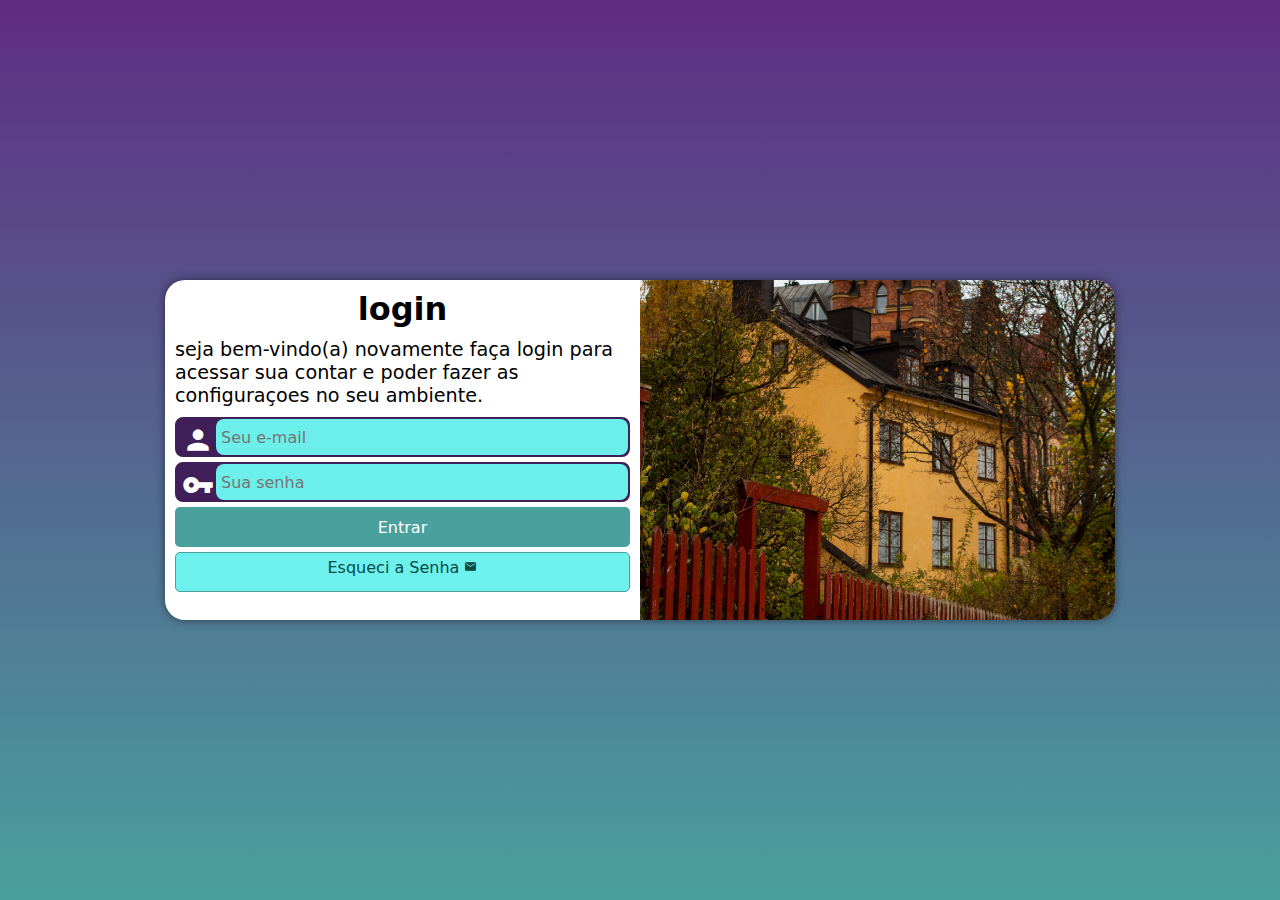
<file: projetos_all/projeto_login/index_projeto01.html>
<!DOCTYPE html>
<html lang="pt-br">
<head>
    <meta charset="UTF-8">
    <meta http-equiv="X-UA-Compatible" content="IE=edge">
    <meta name="viewport" content="width=device-width, initial-scale=1.0">
    <title>Document</title>
    <link href="https://fonts.googleapis.com/icon?family=Material+Icons" rel="stylesheet">
    <link rel="stylesheet" href="estilos/style.css" media="all">
    <link rel="stylesheet" href="estilos/media-query.css">
</head>
<body>
    <main>
        <section id="login">
            <div id="imagem"></div>
            <div id="formulario">
                <h1>login</h1>
                <p>seja bem-vindo(a) novamente faça login para acessar sua contar e poder fazer as configuraçoes no seu ambiente.</p>
                <form action="longin.php" method="post" autocomplete="on">
                    <div class="campo">
                        <i class="material-icons">person</i>
                        <input type="email" name="login" id="ilogin" placeholder="Seu e-mail" autocomplete="email" required maxlength="30">
                        <label for="ilogin">Login</label>
                    </div>
                    <div class="campo">
                        <i class="material-icons">vpn_key</i>
                        <input type="password" name="senha" id="isenha" placeholder="Sua senha" autocomplete="current-password" required minlength="8" maxlength="20">
                        <label for="isenha">Senha</label>
                    </div>
                    <input type="submit" value="Entrar">
                    <a href="esqueci.html" class="botao">
                        Esqueci a Senha <i class="material-icons">mail</i>
                    </a>
                </form>
            </div>
        </section>
    </main>
</body>
</html>
</file>
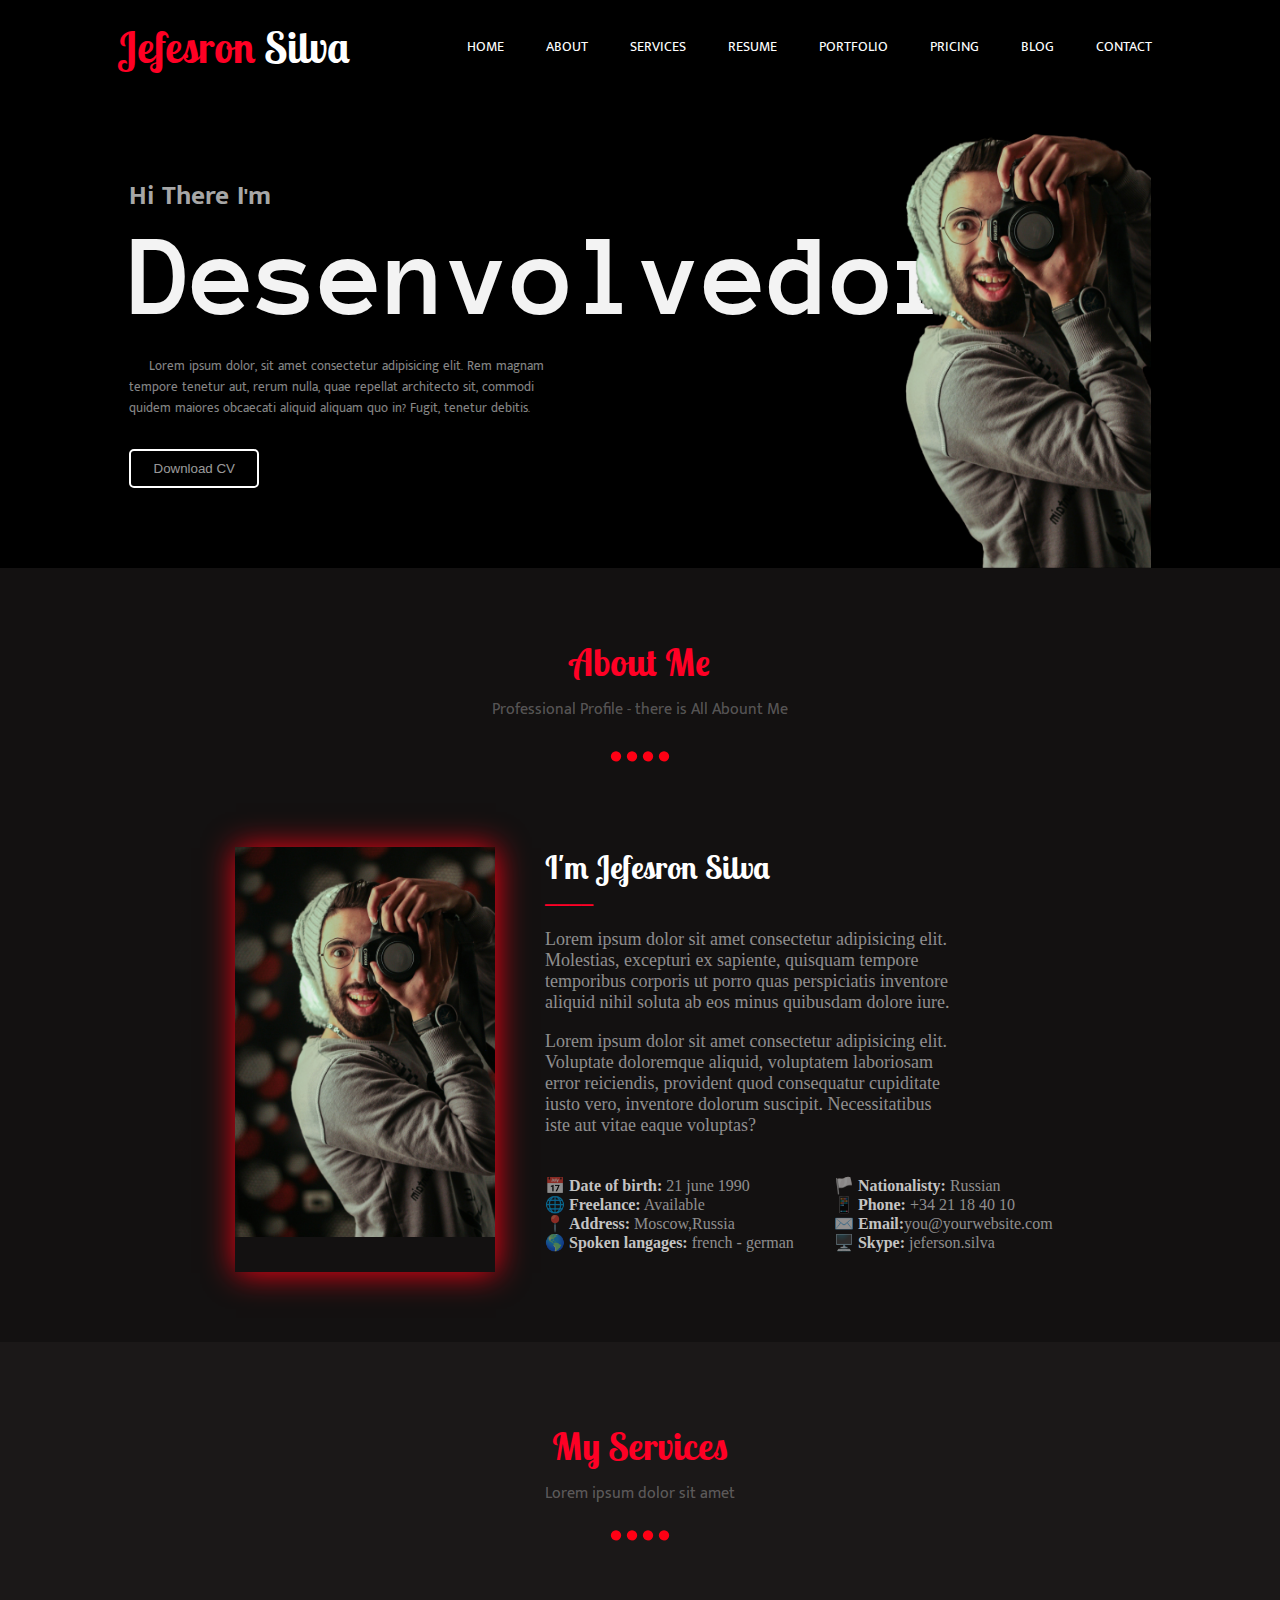
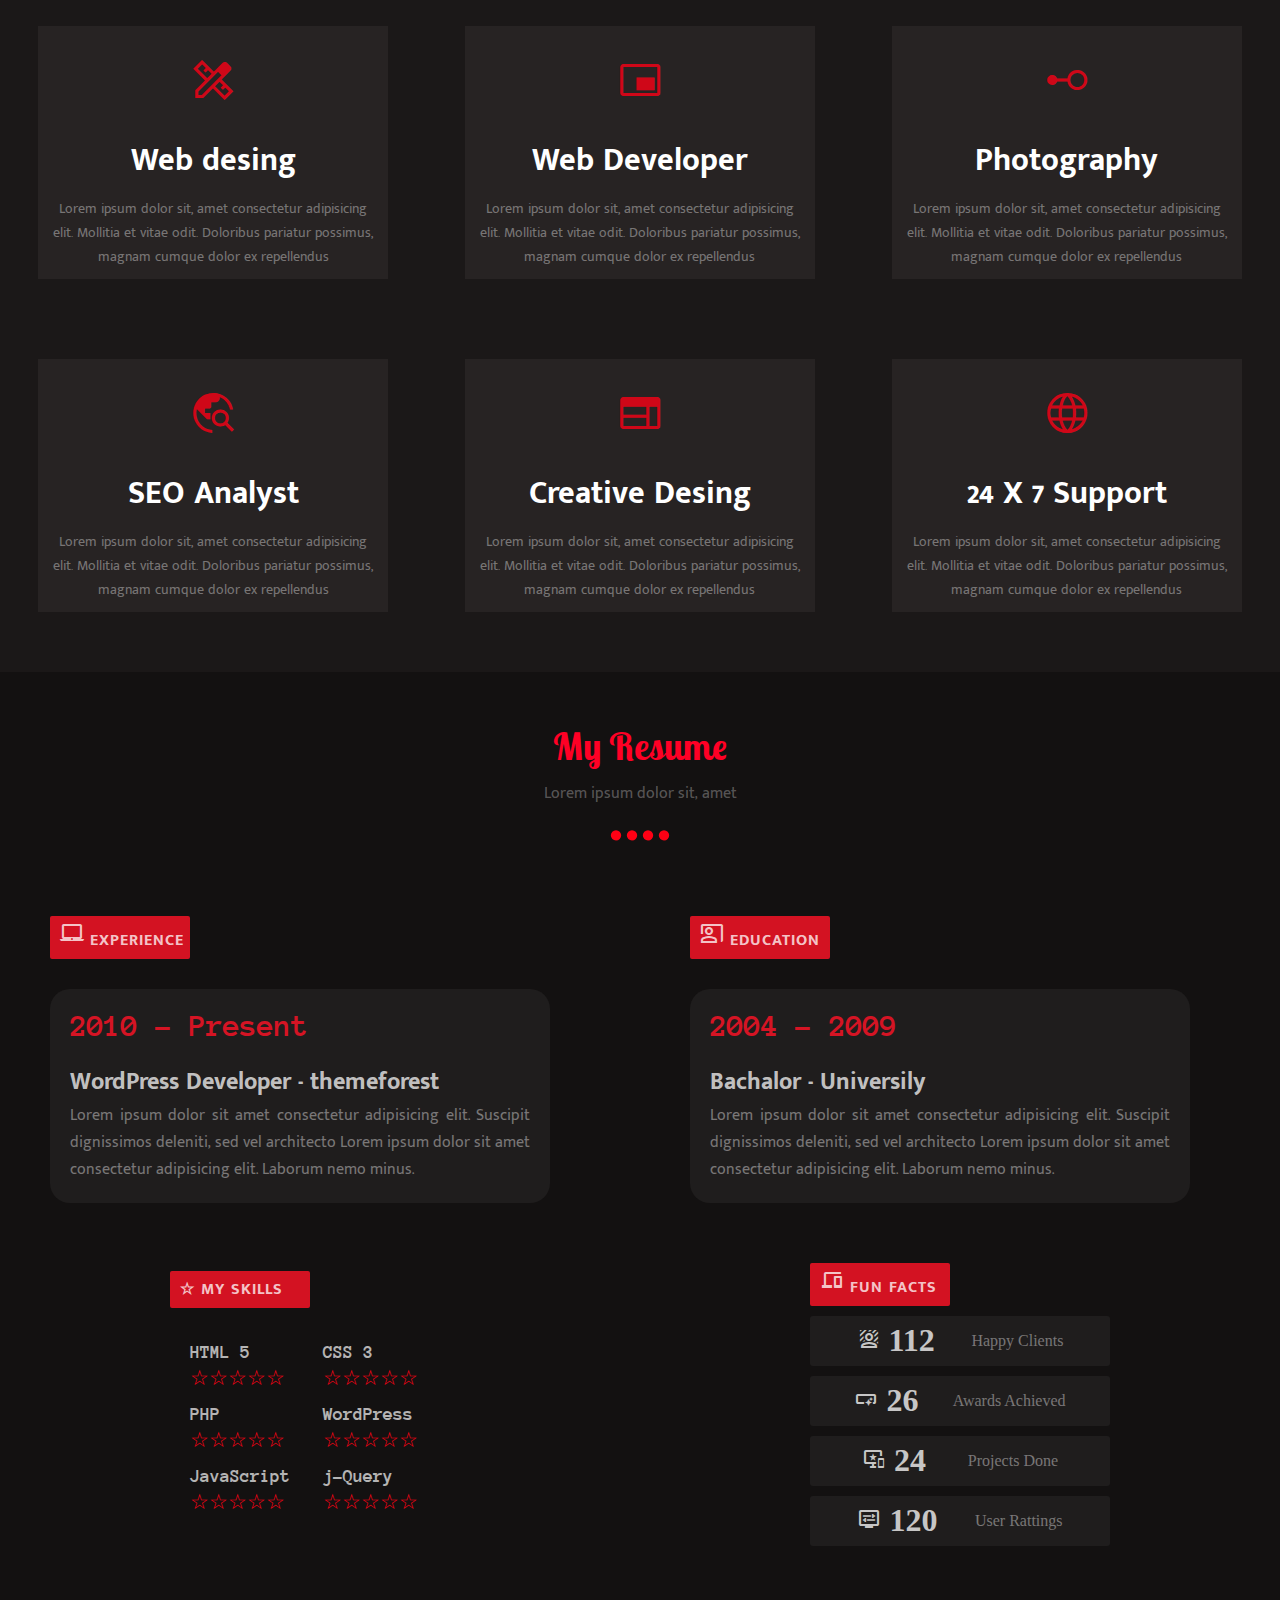
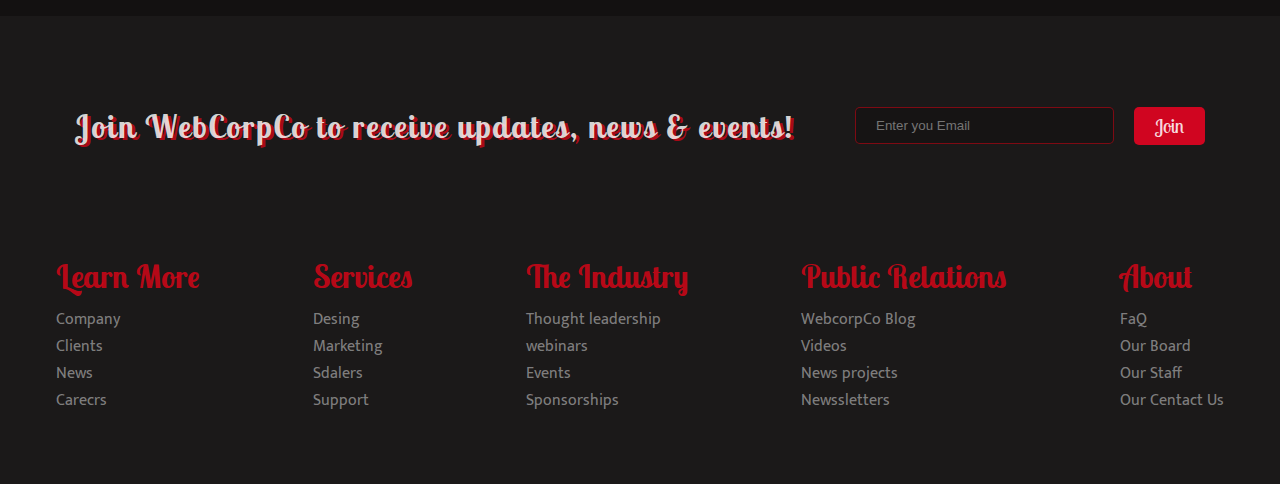
<file: projetos_all/projeto_PORTFOLIO.1.0/index_projeto02.html>
<!DOCTYPE html>
<html lang="pt-br">

<head>
    <meta charset="UTF-8">
    <meta http-equiv="X-UA-Compatible" content="IE=edge">
    <meta name="viewport" content="width=device-width, initial-scale=1.0">
    <title>Portfolio 1.0v</title>
    <link rel="stylesheet" href="estilos/style.css">
    <link rel="stylesheet" href="estilos/animaçao.css">
    <link rel="stylesheet" href="estilos/media_query_mobile.css">
    <link rel="stylesheet" href="estilos/media_query_tablet.css">
    <link rel="stylesheet" href="estilos/media_query_desktop.css">
    <link rel="stylesheet" href="https://fonts.googleapis.com/css2?family=Material+Symbols+Outlined:opsz,wght,FILL,GRAD@20..48,100..700,0..1,-50..200" />
</head>

<body>
    <header>
        <div class="container">
            <div class="logo">
                <h1><strong> Jefesron </strong> Silva </h1>
            </div>
            <div class="menu-desktop">
                <nav>
                    <a href="#">HOME</a>
                    <a href="#">ABOUT</a>
                    <a href="#">SERVICES</a>
                    <a href="#">RESUME</a>
                    <a href="#">PORTFOLIO</a>
                    <a href="#">PRICING</a>
                    <a href="#">BLOG</a>
                    <a href="#">CONTACT</a>
                </nav>
            </div>

            <button onclick="clica()" id="btn-menu">
                <span class="linha1"></span>
                <span class="linha2"></span>
                <span class="linha3"></span>
            </button>

            <div class="menu-mobile" id="menu-mobile">
                <nav>
                    <a href="#">HOME</a>
                    <a href="#">ABOUT</a>
                    <a href="#">SERVICES</a>
                    <a href="#">RESUME</a>
                    <a href="#">PORTFOLIO</a>
                    <a href="#">PRICING</a>
                    <a href="#">BLOG</a>
                    <a href="#">CONTACT</a>
                    <ul id="redes_sociais">
                        <a href="#" target="_blank"><img width="40" src="icon/icon-facebook01.png"></a>
                        <a href="#" target="_blank"><img width="45" src="icon/icon-instagram01.png"></a>
                        <a href="#" target="_blank"><img width="46" src="icon/icon-twitter01.png"></a>
                    </ul>
                </nav>
            </div>
        </div>
    </header>
    <main>
        <section id="container-sessao01">
            <div class="conteudo-sessao01">
                <h1>Hi There I'm</h1>
                <h2>Desenvolvedor</h2>
                <p>Lorem ipsum dolor, sit amet consectetur adipisicing elit. Rem magnam tempore tenetur aut, rerum
                    nulla, quae repellat architecto sit, commodi quidem maiores obcaecati aliquid aliquam quo in? Fugit,
                    tenetur debitis.</p>

                <button id="btn-label"> <a href="#">Download CV</a> </button>
            </div>
            <div id="img-sessao01"><img width="313" src="img/foto01.png"></div>
        </section>

        <section id="container-sessao02">
            <div class="ABOUT">
                <h1>About Me</h1>
                <p>Professional Profile - there is All Abount Me</p>
                <h2>....</h2>
            </div>

            <div class="conteiner-about">
                <div class="img-about"> <img width="260" src="img/foto-perfil.jpg"></div>
                <div class="conteudo-about">
                    <h1>I'm Jefesron Silva</h1>
                    <h2>____</h2>
                    <p>Lorem ipsum dolor sit amet consectetur adipisicing elit. Molestias, excepturi ex sapiente,
                        quisquam tempore temporibus corporis ut porro quas perspiciatis inventore aliquid nihil soluta
                        ab eos minus quibusdam dolore iure.</p> <br>
                    <p>Lorem ipsum dolor sit amet consectetur adipisicing elit. Voluptate doloremque aliquid, voluptatem
                        laboriosam error reiciendis, provident quod consequatur cupiditate iusto vero, inventore dolorum
                        suscipit. Necessitatibus iste aut vitae eaque voluptas?</p>

                    <nav class="nav-list-about">
                        <ul>
                            <div class="nav-01">
                                <p> 📅 <strong>Date of birth:</strong> 21 june 1990</p>
                                <p> 🌐<strong> Freelance:</strong> Available</p>
                                <p> 📍 <strong>Address:</strong> Moscow,Russia</p>
                                <p> 🌎 <strong>Spoken langages:</strong> french - german</p>
                            </div>
                            <div class="nav-02">
                                <p> 🏳️ <strong> Nationalisty:</strong> Russian</p>
                                <p> 📱 <strong>Phone:</strong> +34 21 18 40 10</p>
                                <p> ✉️ <strong>Email:</strong>you@yourwebsite.com</p>
                                <p> 🖥️ <strong>Skype:</strong> jeferson.silva</p>
                            </div>
                        </ul>
                    </nav>
                </div>
            </div>
        </section>

        <div class="conteudo-top-sessao03">
            <h1>My Services</h1>
            <p>Lorem ipsum dolor sit amet</p>
            <h2>....</h2>
        </div>

        <section id="container-sessao03">
            <div class="conteudo-services-01">
                <i class="material-symbols-outlined">design_services</i>
                <h1>Web desing</h1>
                <p>Lorem ipsum dolor sit, amet consectetur adipisicing elit. Mollitia et vitae odit. Doloribus pariatur
                    possimus, magnam cumque dolor ex repellendus </p>
            </div>
            <div class="conteudo-services-01">
                <i class="material-symbols-outlined">branding_watermark </i>
                <h1>Web Developer</h1>
                <p>Lorem ipsum dolor sit, amet consectetur adipisicing elit. Mollitia et vitae odit. Doloribus pariatur
                    possimus, magnam cumque dolor ex repellendus </p>
            </div>
            <div class="conteudo-services-01">
                <i class="material-symbols-outlined">linear_scale</i>
                <h1>Photography</h1>
                <p>Lorem ipsum dolor sit, amet consectetur adipisicing elit. Mollitia et vitae odit. Doloribus pariatur
                    possimus, magnam cumque dolor ex repellendus </p>
            </div>
            <div class="conteudo-services-01">
                <i class="material-symbols-outlined">travel_explore</i>
                <h1>SEO Analyst</h1>
                <p>Lorem ipsum dolor sit, amet consectetur adipisicing elit. Mollitia et vitae odit. Doloribus pariatur
                    possimus, magnam cumque dolor ex repellendus </p>
            </div>
            <div class="conteudo-services-01">
                <i class="material-symbols-outlined">web</i>
                <h1>Creative Desing</h1>
                <p>Lorem ipsum dolor sit, amet consectetur adipisicing elit. Mollitia et vitae odit. Doloribus pariatur
                    possimus, magnam cumque dolor ex repellendus </p>
            </div>
            <div class="conteudo-services-01">
                <i class="material-symbols-outlined">language</i>
                <h1>24 X 7 Support</h1>
                <p>Lorem ipsum dolor sit, amet consectetur adipisicing elit. Mollitia et vitae odit. Doloribus pariatur
                    possimus, magnam cumque dolor ex repellendus </p>
            </div>
        </section>

        <div class="conteudo-top-sessao04">
            <h1>My Resume</h1>
            <p>Lorem ipsum dolor sit, amet </p>
            <h2>....</h2>
        </div>

        <section id="conteiner-sessao04">
            <div class="conteiner-resume-sessao04">
                <div class="conteudo-01">
                    <h1><i class="material-symbols-outlined">laptop_mac</i> EXPERIENCE</h1>
                    <div class="conteudo-bloco-01">
                        <h1> 2010 - Present</h1>
                        <h2>WordPress Developer - themeforest</h2>
                        <p>Lorem ipsum dolor sit amet consectetur adipisicing elit. Suscipit dignissimos deleniti, sed
                            vel architecto Lorem ipsum dolor sit amet consectetur adipisicing elit. Laborum nemo minus.
                        </p>
                    </div>
                </div>
                <div class="conteudo-01">
                    <h1> <i class="material-symbols-outlined">co_present</i> EDUCATION</h1>
                    <div class="conteudo-bloco-01">
                        <h1> 2004 - 2009</h1>
                        <h2>Bachalor - Universily</h2>
                        <p>Lorem ipsum dolor sit amet consectetur adipisicing elit. Suscipit dignissimos deleniti, sed
                            vel architecto Lorem ipsum dolor sit amet consectetur adipisicing elit. Laborum nemo minus.
                        </p>
                    </div>
                </div>
                <div class="conteudo-01">
                    <h1> ☆ MY SKILLS</h1>
                    <div class="conteudo-bloco-02">
                        <ul>
                            <h1>HTML 5</h1>
                            <p>☆☆☆☆☆</p>
                            <h1>PHP</h1>
                            <p>☆☆☆☆☆</p>
                            <h1>JavaScript</h1>
                            <p>☆☆☆☆☆</p>
                            <h1>CSS 3</h1>
                            <p>☆☆☆☆☆</p>
                            <h1>WordPress</h1>
                            <p>☆☆☆☆☆</p>
                            <h1>j-Query</h1>
                            <p>☆☆☆☆☆</p>
                        </ul>
                    </div>
                </div>
                <!--conteudo da fun facts da sessão 04-->
                <div class="conteudo-01">
                    <h1> <i class="material-symbols-outlined">devices</i> FUN FACTS</h1>
                    <div class="conteudo-bloco-03">
                        <h1> <i class="material-symbols-outlined">background_replace</i> 112</h1>
                        <p>Happy Clients</p>
                    </div>
                    <div class="conteudo-bloco-03">
                        <h1> <i class="material-symbols-outlined">smart_button</i> 26</h1>
                        <p>Awards Achieved</p>
                    </div>
                    <div class="conteudo-bloco-03">
                        <h1> <i class="material-symbols-outlined">important_devices</i> 24</h1>
                        <p>Projects Done</p>
                    </div>
                    <div class="conteudo-bloco-03">
                        <h1> <i class="material-symbols-outlined">display_settings</i> 120</h1>
                        <p>User Rattings</p>
                    </div>
                </div>
            </div>
        </section>
    </main>
    <footer>
        <section id="container-sessao04">
            <div class="conteudo-footer-01">
                <h1>Join WebCorpCo to receive updates, news & events!</h1>
                <input type="search" name="pesquisar" id="pesquisarid" placeholder="Enter you Email " width="100">
                <input id="button-join" type="button" value="Join">
            </div>
            <div class="conteudo-footer-02">
                <h1>Learn More</h1>
                <a href="#" target="_blank">Company</a>
                <a href="#" target="_blank">Clients</a>
                <a href="#" target="_blank">News</a>
                <a href="#" target="_blank">Carecrs</a>
            </div>
            <div class="conteudo-footer-02">
                <h1>Services</h1>
                <a href="#" target="_blank">Desing</a>
                <a href="#" target="_blank">Marketing</a>
                <a href="#" target="_blank">Sdalers</a>
                <a href="#" target="_blank">Support</a>
            </div>
            <div class="conteudo-footer-02">
                <h1>The Industry</h1>
                <a href="#" target="_blank">Thought leadership</a>
                <a href="#" target="_blank">webinars</a>
                <a href="#" target="_blank">Events</a>
                <a href="#" target="_blank">Sponsorships</a>
            </div>
            <div class="conteudo-footer-02">
                <h1>Public Relations</h1>
                <a href="#" target="_blank">WebcorpCo Blog</a>
                <a href="#" target="_blank">Videos</a>
                <a href="#" target="_blank">News projects</a>
                <a href="#" target="_blank">Newssletters</a>
            </div>
            <div class="conteudo-footer-02">
                <h1>About</h1>
                <a href="#" target="_blank">FaQ</a>
                <a href="#" target="_blank">Our Board</a>
                <a href="#" target="_blank">Our Staff</a>
                <a href="#" target="_blank">Our Centact Us</a>
            </div>
        </section>
        <section id="redes sociais">
            <div></div>
        </section>
    </footer>
    <script src="sistema/interativida.js"></script>
</body>

</html>
</file>
<file: projetos_all/projeto_login/estilos/style.css>
@charset "UTF-8";

/*
    Paleta de cores 
    verde: #49a09d
    lilás: #5f2c82
*/

*{
    font-family: system-ui, -apple-system, BlinkMacSystemFont, 'Segoe UI', Roboto, Oxygen, Ubuntu, Cantarell, 'Open Sans', 'Helvetica Neue', sans-serif;
    padding: 0%;
    margin: 0%;
    box-sizing: border-box;
}

body,html{
    background-image: linear-gradient( to bottom, #5f2c82 , #49a09d );
    background-attachment: fixed;
    height: 100vh;
    width: 100vw;
}

main{
    position: relative;
    width: 100vw;
    height: 100vh;
}

section#login{
    position: absolute;
    top: 50%;
    left: 50%;
    overflow: hidden;

    background-color: white;
    width: 255px;
    height: 540px;
    border-radius: 20px;
    box-shadow: 0px 0px 10px rgba(0, 0, 0, 0.507);

    transition: width .3s, height .3s;
    transition-timing-function: ease;
    transform: translate(-50%,-50%);
}

section#login > div#imagem{
    display: block;
    background: #5f2c82 url(../imagens/pexels-paul-g-14388983.jpg) no-repeat;
    background-size: cover;
    background-position: bottom right;
    height: 200px;
}

section#login > div#formulario{
    display: block;
    padding: 10px;
}

div#formulario > h1{
    text-align: center;
    margin-bottom: 10px;
}

div#formulario > p {
    font-size: 1em;
    margin: 10px 0px ;
}

form > div.campo {
    background-color: #401e57;
    display: block;
    width: 100%;
    height: 40px;
    border-radius: 8px;
    margin: 5px 0px;
    border: 2px solid #401e57;
}

div.campo > label{
    display: none;
}

div.campo > i {
    color: white;
    font-size: 2em;
    width: 40px;
    padding: 5px;
}

div.campo > input{
    background-color: #6ceeea;
    font-size: 1em;
    width: calc(100% - 39px);
    height: 100%;
    border: 0px;
    border-radius: 8px;
    padding: 5px;
    transform: translate(39px,-42px);
}

div.campo > input:focus-within{
    background-color: white;
    border: none;
}

form > input[type=submit] {
    display: block;
    font-size: 1em;
    width: 100%;
    height: 40px;
    background-color: #49a09d;
    color: white;
    border: none;
    border-radius: 5px;
    transition: .5s;
}

form > input[type=submit]:hover{
    background-color: #246866;
}

form > a.botao{
    display: block;
    text-align: center;
    font-size: 1em;
    width: 100%;
    height: 40px;
    padding-top: 5px;
    margin-top: 5px;
    background-color: #6ef1ed;
    color:#0b4947;
    border: 1px solid #49a09d;
    border-radius: 5px;
    text-decoration: none;
    transition: .5s;
}
form > a.botao:hover{
    background-color: #3c8380;
    color: #d7fdfc;
}
form > a.botao > i{
    font-size: .8em;
}
</file>
<file: projetos_all/projeto_login/estilos/media-query.css>
@charset "UTF-8";

@media screen and (min-width: 768px) and (max-width: 992px) {
    section#login{
        width: 80vw;
        height: 320px;
    }

    section#login > div#imagem{
        float: left;
        width: 30%;
        height: 100%;
        background-position: center center;
    }

    section#login > div#formulario{
        float: right;
        width: 70%;
    }

    div#formulario > p {
        font-size: 1.1em;
    }

    div#formulario > h1{
        font-size: 2.3em;
    }
}

@media screen and (min-width: 992px){
    section#login{
        width: 950px;
        height: 340px;
    }


    section#login > div#imagem{
        float: right;
        width: 50%;
        height: 100%;
        background-position: center center;
    }

    section#login > div#formulario{
        float: left;
        width: 50%;
    }

    div#formulario > h1 {
        font-size: 2em;
    }

    div#formulario > p {
        font-size: 1.2em;
    }
}
</file>
<file: projetos_all/projeto_PORTFOLIO.1.0/estilos/style.css>
@charset "UTF-8";

@import url('https://fonts.googleapis.com/css2?family=Lobster+Two&display=swap');

@import url('https://fonts.googleapis.com/css2?family=Mukta+Malar&display=swap');

@import url('https://fonts.googleapis.com/css2?family=Anonymous+Pro&display=swap');


:root {
    --font01: 'Lobster Two', cursive;
    --font02: 'Mukta Malar', sans-serif;
    --font03: 'Anonymous Pro', monospace;
}


* {
    padding: 0%;
    margin: 0%;
    box-sizing: border-box;
}

header,
html {
    background-color: rgb(19, 17, 17);
}

header .container {
    background-color: black;
    max-width: 100%;
    display: flex;
    align-items: center;
    justify-content: space-evenly;
    flex-wrap: wrap;
    padding: 20px 10px;
}

.logo {
    font-family: var(--font01);
    /*colocar font*/
}

.logo>h1 {
    cursor: pointer;
    color: white;
    font-size: 2.7rem;
}

.logo>h1>strong {
    color: #ff0024;
}

.menu-desktop a {
    text-decoration: none;
    color: white;
    font-family: var(--font02);
    /*colocar font*/
    font-size: 0.9rem;
    padding: 10px;

    transition: 1s;
}

.menu-desktop a:not(:last-child) {
    margin-right: 18px;
}

.menu-desktop a:hover {
    color: #ff0014;
    border-radius: 10px;
    border: 2px solid rgba(255, 255, 255, 0.144);
}

/*header final*/

/*main incio*/
main section#container-sessao01 {
    display: flex;
    flex-wrap: wrap;
    justify-content: space-around;
    align-items: center;

    background-color: black;
}

.conteudo-sessao01 {
    display: flex;
    flex-direction: column;

    width: 450px;
    height: auto;
}

.conteudo-sessao01>h1 {
    color: rgba(255, 255, 255, 0.658);
    font-size: 1.7rem;
    font-family: var(--font02);
}

.conteudo-sessao01>h2 {
    color: rgba(255, 255, 255, 0.952);
    font-size: 13vh;
    font-family: var(--font03);
}

.conteudo-sessao01>p {
    color: rgba(255, 255, 255, 0.534);
    font-size: 0.8rem;
    font-family: var(--font02);
    text-indent: 20px;
    margin-top: 20px;
}

section .conteudo-sessao01>button {
    width: 130px;
    padding: 10px;
    margin-top: 30px;
    background: none;
    border: 2px solid white;
    border-radius: 5px;
    cursor: pointer;

    transition: 0.5s;
}

section .conteudo-sessao01>button:hover {
    border: 2px solid red;
    box-shadow: 1px 1px 15px red;
}

section .conteudo-sessao01>button>a {
    text-decoration: none;
    color: rgba(255, 255, 255, 0.616);
}

section div#img-sessao01 {
    transform: translateY(0.8%);
}

/*sessão 01 final*/

/*sessão 02 inicio*/

section#container-sessao02 {
    background-color: rgb(19, 17, 17);
}

.ABOUT {
    text-align: center;
    margin: 70px 70px;
}

.ABOUT>h1 {
    color: #ff0025;
    font-size: 2.4rem;
    font-family: var(--font01);
}

.ABOUT>p {
    color: rgba(255, 255, 255, 0.301);
    font-size: 1rem;
    font-family: var(--font02);
    margin-top: 10px;
}

.ABOUT>h2 {
    color: #ff0014;
    font-size: 4rem;
    margin-top: -20px;
}

/*conteudo do about*/

div.conteiner-about {
    display: flex;
    flex-wrap: wrap;
    justify-content: center;
}

.conteudo-about {
    width: 500px;
    margin-left: 50px;
}

.conteiner-about>div.img-about {
    box-shadow: 1px 1px 30px #ff0014;
    margin-bottom: 70px;
}

.conteudo-about>h1 {
    color: white;
    font-family: var(--font01);
}

.conteudo-about>h2 {
    color: #ff0026;
    margin-top: -5px;
    margin-bottom: 20px;
}

.conteudo-about>p {
    max-width: 410px;
    color: rgba(255, 255, 255, 0.534);
    font-size: 2vh;
}

/*nav-list-about*/

div.conteudo-about>nav.nav-list-about {
    margin-top: 40px;
}

.nav-list-about>ul {
    display: flex;
    flex-wrap: wrap;
    align-items: center;
    width: 600px;
}

.nav-list-about>ul>div.nav-01>p {
    color: rgba(255, 255, 255, 0.534);
}

.nav-list-about>ul>div.nav-01>p>strong {
    color: rgba(255, 255, 255, 0.76);
}

.nav-list-about>ul>div.nav-02>p {
    color: rgba(255, 255, 255, 0.534);
    text-indent: 40px;
}

.nav-list-about>ul>div.nav-02>p>strong {
    color: rgba(255, 255, 255, 0.76);
}

/*conteiner sessão 03 inicio*/

main>div.conteudo-top-sessao03 {
    text-align: center;
    background-color: rgb(27, 24, 24);
    padding-top: 80px;
}

.conteudo-top-sessao03>h1 {
    color: #ff0025;
    font-size: 2.4rem;
    font-family: var(--font01);
}

.conteudo-top-sessao03>p {
    color: rgba(255, 255, 255, 0.301);
    font-size: 1rem;
    font-family: var(--font02);
    margin-top: 10px;
}

.conteudo-top-sessao03>h2 {
    color: #ff0014;
    font-size: 4rem;
    margin-top: -25px;
}

/*conteudo da sessao 03*/

section#container-sessao03 {
    display: flex;
    align-items: center;
    flex-direction: row;
    justify-content: space-around;
    flex-wrap: wrap;

    background-color: rgb(27, 24, 24);
    padding-top: 50px;
}

.conteudo-services-01 {
    cursor: pointer;
    width: 350px;
    text-align: center;
    background-color: rgb(39, 35, 35);
    margin-top: 20px;
    margin-bottom: 60px;

    transition: 0.5s;
}

.conteudo-services-01:hover {
    box-shadow: 1px 1px 40px red;
}

.conteudo-services-01>i {
    font-size: 3rem;
    color: #ff0015cc;
    margin: 30px;
}

.conteudo-services-01>h1 {
    color: white;
    font-family: var(--font02);
}

.conteudo-services-01>p {
    color: rgba(255, 255, 255, 0.384);
    font-family: var(--font02);
    font-size: 0.9rem;
    margin: 10px;
}

/*conteudo-top-sessao 04*/

main div.conteudo-top-sessao04 {
    text-align: center;
    padding-top: 50px;

    background-color: rgb(19, 17, 17);
}

.conteudo-top-sessao04>h1 {
    color: #ff0025;
    font-size: 2.4rem;
    font-family: var(--font01);
}

.conteudo-top-sessao04>p {
    color: rgba(255, 255, 255, 0.301);
    font-size: 1rem;
    font-family: var(--font02);
    margin-top: 10px;
}

.conteudo-top-sessao04>h2 {
    color: #ff0014;
    font-size: 4rem;
    margin-top: -25px;
}

/*conteiner-sessao04*/

main section#conteiner-sessao04 {
    display: flex;
    align-items: center;
    justify-content: space-evenly;
    flex-wrap: wrap;
}

.conteiner-resume-sessao04 {
    display: flex;
    align-items: center;
    flex-wrap: wrap;
    justify-content: space-around;
}

.conteudo-01 {
    margin-top: 60px;
}

.conteudo-01>h1 {
    background-color: #ff1226d0;
    border-radius: 2px;
    color: rgba(255, 255, 255, 0.774);
    font-size: 1rem;
    font-family: var(--font02);
    letter-spacing: 1px;
    width: 140px;
    padding: 5px 5px 5px 10px;
}

.conteudo-bloco-01 {
    background-color: rgb(31, 29, 29);
    border-radius: 20px;
    width: 500px;
    padding: 20px;
    margin-top: 30px;
    margin-right: 40px;
}

.conteudo-bloco-01>h1 {
    color: #ff1226d0;
    font-family: var(--font03);
}

.conteudo-bloco-01>h2 {
    color: rgba(255, 255, 255, 0.74);
    padding-top: 20px;
    font-family: var(--font02);
}

.conteudo-bloco-01>p {
    color: rgba(255, 255, 255, 0.404);
    font-family: var(--font02);
    text-align: justify;
}

/*conteudo do nav css*/

div.conteudo-01>div.conteudo-bloco-02>ul {
    display: flex;
    flex-wrap: wrap;
    justify-content: space-evenly;
    flex-direction: column;

    width: 300px;
    height: 230px;
    padding: 20px;
}

div.conteudo-01>div.conteudo-bloco-02>ul>h1 {
    color: rgba(255, 255, 255, 0.685);
    font-size: 1.2rem;
    font-family: var(--font03);
    padding-top: 10px;
}

div.conteudo-01>div.conteudo-bloco-02>ul>p {
    color: #ff0014;
    font-size: 1.3rem;
    cursor: pointer;
}

div.conteudo-01>div.conteudo-bloco-02>ul>p:hover {
    color: yellow;
}

/*contedudo da fun facts*/

div.conteudo-01>div.conteudo-bloco-03 {
    display: flex;
    align-items: center;
    justify-content: space-evenly;
    flex-direction: row;

    background-color: rgb(31, 29, 29);
    margin-top: 10px;

    width: 300px;
    height: 50px;
    padding: 10px;
    border-radius: 3px;
}

div.conteudo-01>div.conteudo-bloco-03>h1 {
    color: rgba(255, 255, 255, 0.76);
    text-align: justify;
}

div.conteudo-01>div.conteudo-bloco-03>p {
    color: rgba(255, 255, 255, 0.404);
}

/*footer-web-site*/

footer {
    margin-top: 70px;
    padding-top: 50px;
    background-color: rgb(27, 25, 25);
}

footer>section#container-sessao04 {
    display: flex;
    flex-wrap: wrap;
}

div.conteudo-footer-01 {
    display: flex;
    flex-wrap: wrap;
    align-items: center;
    justify-content: center;

    padding: 40px;
    width: 100%;
}

.conteudo-footer-01>h1 {
    color: rgba(255, 255, 255, 0.836);
    font-family: var(--font01);
    letter-spacing: 2px;
    text-shadow: 3px 2px #ff0015a6;
}

.conteudo-footer-01 input#pesquisarid {
    margin-left: 60px;
    padding: 10px 60px 10px 20px;
    background-color: rgba(22, 19, 19, 0.836);
    border: 1px solid #ff001573;
    border-radius: 5px;
}

.conteudo-footer-01 input#button-join {
    padding: 6px 20px;
    margin-left: 20px;

    color: rgba(255, 255, 255, 0.849);
    font-family: var(--font01);
    font-size: 1.2rem;
    cursor: pointer;

    border: 1px solid transparent;
    border-radius: 5px;
    background-color: #ff0022cb;

}

.conteudo-footer-01 input#button-join:hover {
    border: 1px solid rgb(255, 255, 255);
}

footer section div.conteudo-footer-02 {
    display: flex;
    flex-wrap: wrap;
    flex-direction: column;
    align-items: start;

    margin: auto;
    padding-top: 70px;
    padding-bottom: 70px;
}

.conteudo-footer-02>h1 {
    color: #d30617dc;
    font-family: var(--font01);
    margin-bottom: 10px;
}

.conteudo-footer-02>a {
    text-decoration: none;
    font-family: var(--font02);
    color: rgba(255, 255, 255, 0.452);
    transition: 0.3s;

}

.conteudo-footer-02>a:hover {
    color: rgba(255, 255, 255, 0.925);
}
</file>
<file: projetos_all/projeto_PORTFOLIO.1.0/estilos/animaçao.css>
/*configuração do menu mobile */
/*configuração do menu-hamburguer*/
#btn-menu.ativar .linha1 {
    transform: translateY(10px) rotate(-54deg);
    background-color: red;
}

#btn-menu.ativar .linha2 {
    width: 0%;
}

#btn-menu.ativar .linha3 {
    width: 30px;
    transform: translateY(-11px) rotate(49deg);
    background-color: red;
}

@media screen and (max-width: 1030px) {
    header>div.container>div.menu-mobile.abrir {
        display: block;
        height: 100%;
    }

    header>div.container>div.menu-mobile {
        transition: 1s;
    }
}

/*configuração do menu-hamburguer*/
</file>
<file: projetos_all/projeto_PORTFOLIO.1.0/estilos/media_query_mobile.css>
@charset "UTF_8";

@import url('https://fonts.googleapis.com/css2?family=Lobster+Two&display=swap');

@import url('https://fonts.googleapis.com/css2?family=Mukta+Malar&display=swap');

@import url('https://fonts.googleapis.com/css2?family=Anonymous+Pro&display=swap');


:root {
    --font01: 'Lobster Two', cursive;
    --font02: 'Mukta Malar', sans-serif;
    --font03: 'Anonymous Pro', monospace;
}

/*midias de dispositivo moveis*/
/*midias para dispositivos 767px tela*/

/*midias para modelos estilos s20 ultra*/
@media screen and (max-width: 767px) {
    header>div.container>div.menu-desktop {
        display: none;
    }

    header>div.container>div.menu-mobile {
        display: none;
    }

    header>div.container:nth-of-type() {
        display: flex;
        flex-wrap: nowrap;
    }

    .logo>h1 {
        font-size: 5vh;
    }



    /*buttão mobile*/

    button#btn-menu {
        width: 100px;
        border-radius: 10px;
        border: none;
        background: transparent;

        cursor: pointer;

    }

    button#btn-menu .linha1 {
        margin-left: 55px;
        width: 30px;
        height: 2px;
        background-color: #ccc;
        display: block;

        position: relative;
        transform-origin: center;

        transition: 1s;
    }

    button#btn-menu .linha2 {
        margin: 9px 10px 8px 55px;
        width: 20px;
        height: 2px;
        background-color: #ccc;
        display: block;

        position: relative;
        transform-origin: center;

        transition: 0.7s;
    }

    button#btn-menu .linha3 {
        margin-left: 55px;
        width: 16px;
        height: 2px;
        background-color: #ccc;
        display: block;

        position: relative;
        transform-origin: center;

        transition: 1s;
    }

    header>div.container>div#menu-mobile>nav {
        display: flex;
        flex-direction: column;

        margin-top: 20px;
    }

    #menu-mobile>nav>a {
        width: 100vw;
        padding: 10px;
        text-indent: 20px;
        font-family: var(--font03);

        text-decoration: none;
        color: rgba(255, 255, 255, 0.397);
        border: .1mm solid rgba(255, 255, 255, 0.062);
    }

    #menu-mobile>nav>ul {
        display: flex;
        flex-direction: row;
        align-items: center;
        flex-wrap: nowrap;
        padding: 20px;
    }

    #menu-mobile>nav>ul>a {
        margin-left: 55px;
    }

    #menu-mobile>nav>ul>a>img {
        padding: 8px;
        border-radius: 10px;
        box-shadow: 1px 0px 14px rgba(255, 255, 255, 0.315);
        border: 1px solid rgba(255, 255, 255, 0.486);
        background-color: rgba(128, 128, 128, 0.11);
    }

    /*main incio*/
    .conteudo-sessao01>h1 {
        text-indent: 20px;
        margin-top: 20px;
    }

    .conteudo-sessao01>h2 {
        font-size: 5vh;
        text-indent: 20px;
    }

    .conteudo-sessao01>p {
        margin-left: 10px;
        font-size: 1.8vh;
    }

    section .conteudo-sessao01>button {
        margin-left: 20px;
    }

    /*main incio*/

    /*conteudo do about*/
    .conteudo-about {
        text-align: justify;
        width: 320px;
        margin-bottom: 40px;
        margin-left: -20px;
    }

    .nav-list-about>ul>div.nav-01>p {
        color: rgba(255, 255, 255, 0.534);
        font-size: 2vh;
        text-indent: -10px;
    }

    .nav-list-about>ul>div.nav-02>p {
        color: rgba(255, 255, 255, 0.534);
        font-size: 2vh;
        text-indent: -40px;
    }

    /*conteudo do about*/
    /*sessão 02 inicio*/
    .conteiner-about>div.img-about {
        box-shadow: 1px 1px 30px #ff0014;
    }

    /*sessão 02 inicio*/
    /*nav-list-about*/
    .nav-list-about>ul {
        display: flex;
        flex-direction: column;
        justify-content: center;
        flex-wrap: wrap;
        width: 300px;
        font-size: 1.2vh;
    }

    /*nav-list-about*/

    /*conteiner-sessao04*/
    .conteudo-bloco-01 {
        background-color: rgb(31, 29, 29);
        border-radius: 20px;
        width: 390px;
        padding: 20px;
        margin-top: 30px;
        margin-right: 0px;
    }

    /*conteiner-sessao04*/

    /*footer-web-site*/
    .conteudo-footer-01>h1 {
        text-align: justify;
    }

    .conteudo-footer-01 input#pesquisarid {
        margin-top: 40px;
        margin-left: -6%;
    }

    .conteudo-footer-01 input#button-join {
        margin-top: 40px;
    }

    footer>section#container-sessao04 {
        flex-direction: column;
    }

    footer section div.conteudo-footer-02 {
        padding-top: 10px;
        padding-bottom: 10px;

        flex-wrap: nowrap;
        align-items: center;
    }

    /*footer-web-site*/
}

/*midias de dispositivo moveis*/
/*midias para dispositivos 360px tela*/

/*midias para modelos pequenos moto G4*/

@media screen and (min-width: 321px) and (max-width: 393px) {

    /*conteudo do about*/
    .nav-list-about>ul>div.nav-01>p {
        margin-left: -16%;
    }

    .nav-list-about>ul>div.nav-02>p {
        margin-left: -20%;
    }

    /*conteudo do about*/

    /*conteiner-sessao04*/
    .conteudo-bloco-01 {
        width: 320px;
    }

    /*conteiner-sessao04*/
    /*footer-web-site*/
    footer>section#container-sessao04 {
        flex-direction: column;
    }

    footer section div.conteudo-footer-02 {
        padding-top: 10px;
        padding-bottom: 10px;

        flex-wrap: nowrap;
        align-items: center;
    }

    /*footer-web-site*/
}

/*midias de dispositivo moveis*/
/*midias para dispositivos 320px tela*/

/*midias para modelos pequenos galaxy S9+*/

@media screen and (max-width: 320px) {

    /*conteudo do about*/
    .nav-list-about>ul>div.nav-01>p {
        margin-left: -20%;
    }

    .nav-list-about>ul>div.nav-02>p {
        margin-left: -24%;
    }

    /*conteudo do about*/

    /*conteiner-sessao04*/
    .conteudo-bloco-01 {
        width: 290px;
    }

    /*conteiner-sessao04*/

    /*footer-web-site*/
    footer>section#container-sessao04 {
        flex-direction: column;
    }

    footer section div.conteudo-footer-02 {
        padding-top: 10px;
        padding-bottom: 10px;

        flex-wrap: nowrap;
        align-items: center;
    }

    /*footer-web-site*/
}
</file>
<file: projetos_all/projeto_PORTFOLIO.1.0/estilos/media_query_tablet.css>
@charset "UTF-8";

@media screen and (min-width: 767px) and (max-width: 1023px) {
    header>div.container>div.menu-mobile {
        display: none;
    }

    header>div.container>button {
        display: none;
    }

    /*header final*/
    .menu-desktop nav {
        width: 101.9%;
        margin-top: 40px;
        margin-left: -9px;
        border: 1px solid rgba(255, 255, 255, 0.342);
        padding: 20px;
    }

    /*header final*/

    /*main incio*/
    .conteudo-sessao01>h1 {
        text-indent: 30px;
    }

    .conteudo-sessao01>h2 {
        font-size: 4.4rem;
        text-indent: 10px;
    }

    .conteudo-sessao01>p {
        margin-left: 20px;
        text-align: justify;
    }

    section .conteudo-sessao01>button {
        margin-left: 20px;
    }

    /*main incio*/

    /*conteudo do about*/
    .conteudo-about {
        width: 600px;
    }

    .conteudo-about>p {
        width: 600px;
        font-size: 1rem;
        text-align: justify;
        text-indent: 30px;
    }

    /*conteudo do about*/

    /*nav-list-about*/
    .nav-list-about>ul {
        width: 300px;
        margin-bottom: 70px;
    }

    .nav-list-about>ul>div.nav-02>p {
        text-indent: 0px;
    }

    /*nav-list-about*/

    /*conteiner-sessao04*/
    .conteiner-resume-sessao04 {
        width: 600px;
    }

    /*conteiner-sessao04*/

    /*footer-web-site*/
    .conteudo-footer-01>h1 {
        margin-bottom: 40px;
    }

    /*footer-web-site*/
}
</file>
<file: projetos_all/projeto_PORTFOLIO.1.0/estilos/media_query_desktop.css>
@charset "UTF-8";

@media screen and (min-width: 1024px) {
    header>div.container>div.menu-mobile {
        display: none;
    }

    header>div.container>button {
        display: none;
    }

    .nav-list-about>ul {
        margin-bottom: 90px;
    }
}
</file>
